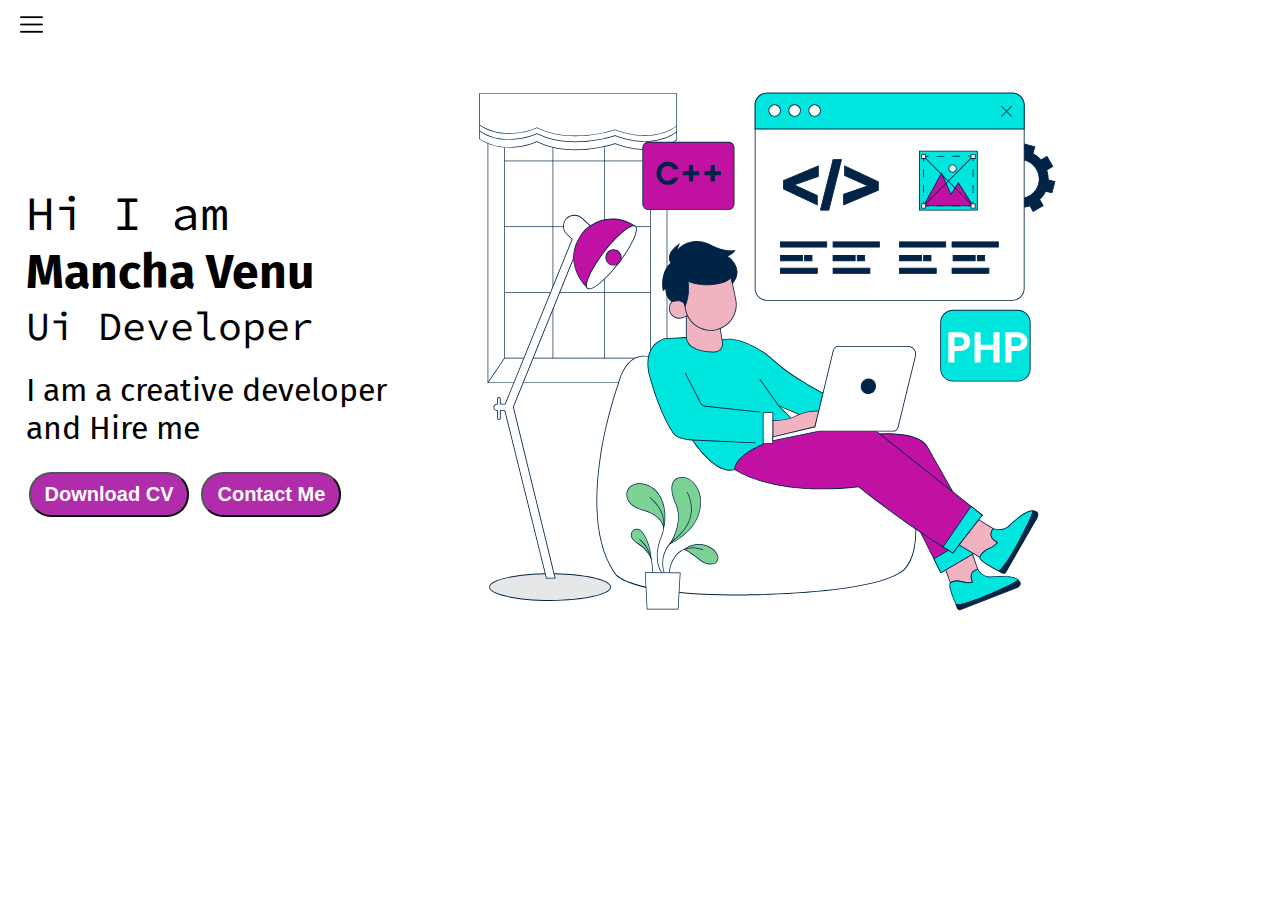
<file: index.html>
<!DOCTYPE html>
<html lang="en">

<head>
    <meta charset="UTF-8">
    <meta name="viewport" content="width=device-width, initial-scale=1.0">
    <title>My Portfolio</title>
    <link rel="stylesheet" href="style.css">
</head>

<body>
    <div class="container">
         <div class="sidebar sidebargo">
            <nav>
                <ul>
                    <li><a href="/">Home</a></li>
                    <li><a href="/myintro.html">My Intro</a></li>
                    <li><a href="/services.html">Services</a></li>
                    <li><a href="/cv.html">CV</a></li>
                    <li><a href="/contact.html">Contact me</a></li>
                </ul>
            </nav>
        </div>
        <div class="main">
            <div class="side-icons">
                <img class="ham" src="./assests/svgs/menu.png" alt="menu-icon" width="23px">
                <img class="cross" src="./assests/svgs/cross.png" alt="cross-icon" width="23px">
            </div>
            <div class="infocontainer">
                <div class="devinfo">
                    <div class="hello">Hi I am </div>
                    <div class="name">Mancha Venu </div>
                    <div class="about"> Ui Developer</div>
                    <div class="moreabout">I am a creative developer and Hire me</div>
                    <div class="buttons">
                       <a href="cv.txt" target="_blank" ><button class="btn">Download CV</button></a>
                        <a href="contact.html"><button class="btn">Contact Me</button></a>
                    </div>
                </div>
                <div class="devpic">
                    <img src="./assests/svgs/Freelance-Developer.svg" alt="main-image">
                </div>
            </div>
        </div>
    </div>

<script src="script.js"></script>
</body>

</html>
</file>
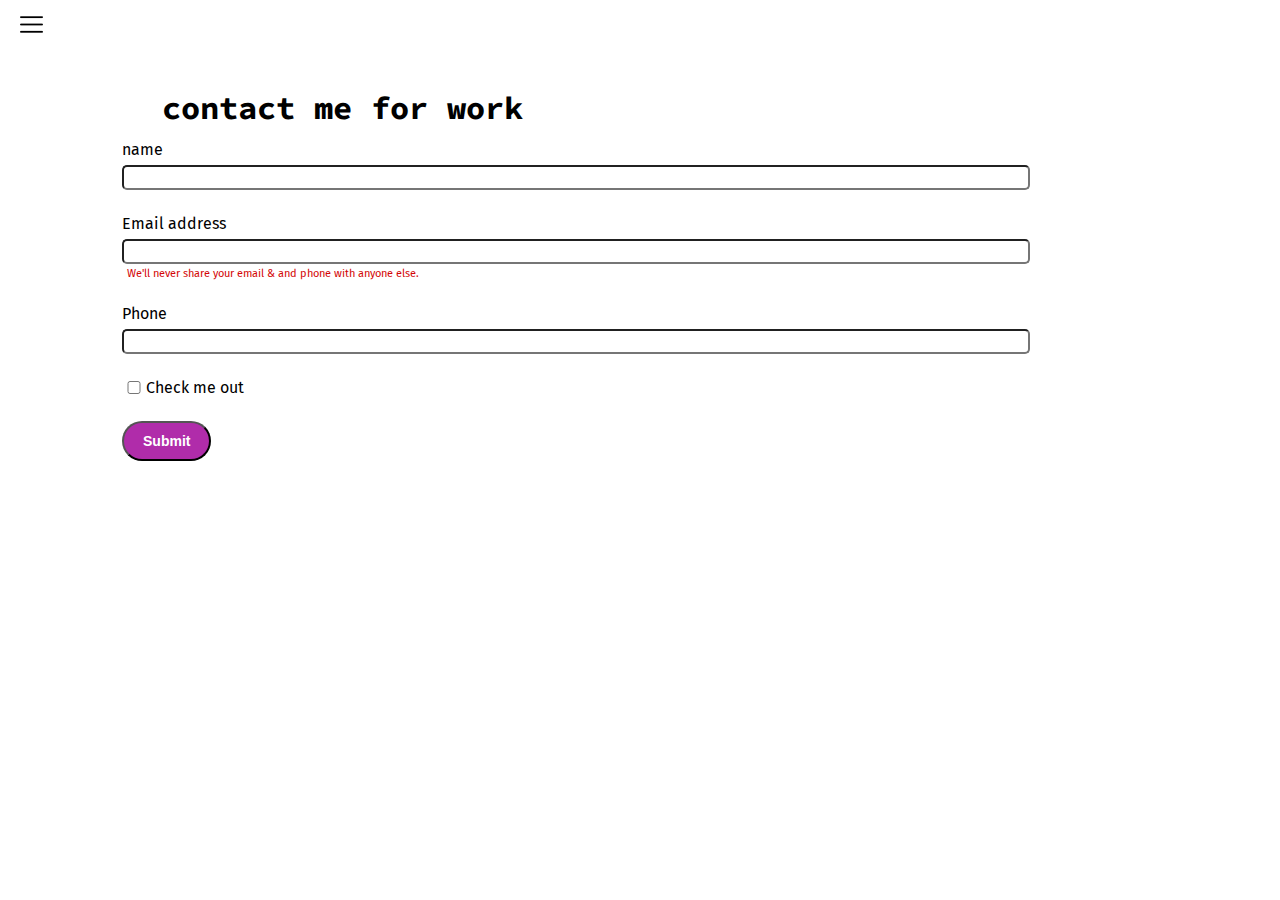
<file: contact.html>
<!DOCTYPE html>
<html lang="en">

<head>
  <meta charset="UTF-8">
  <meta name="viewport" content="width=device-width, initial-scale=1.0">
  <title>My Portfolio</title>
  <link rel="stylesheet" href="style.css">
</head>

<body>
  <div class="container">
    <div class="sidebar sidebargo">
      <nav>
        <ul>
          <li><a href="/">Home</a></li>
          <li><a href="/myintro.html">My Intro</a></li>
          <li><a href="/services.html">Services</a></li>
          <li><a href="/cv.html">CV</a></li>
          <li><a href="/contact.html">Contact me</a></li>
        </ul>
      </nav>
    </div>
    <div class="main">
      <div class="side-icons">
        <img class="ham" src="./assests/svgs/menu.png" alt="menu-icon" width="23px">
        <img class="cross" src="./assests/svgs/cross.png" alt="cross-icon" width="23px">
      </div>
      <div class="contactform">
        <h1> contact me for work</h1>
        <form>
          <div class="mb-3">
            <label for="clientname" class="form-label">name</label>
            <input type="name" class="form-control" id="clientname">
          </div>
          <div class="mb-3">
            <label for="clientmail" class="form-label">Email address</label>
            <input type="email" class="form-control" id="clientmail" aria-describedby="emailHelp">
            <div id="emailHelp" class="form-text">We'll never share your email & and phone with anyone else.</div>
          </div>
          <div class="mb-3">
            <label for="clientphone" class="form-label">Phone</label>
            <input type="phone" class="form-control" id="clientphone">
          </div>
          <div class="mb-3" id="form-check">
            <input type="checkbox" class="form-check-input" id="isclient">
            <label class="form-check-label" for="isclient">Check me out</label>
          </div>
          <button type="submit" class="btn btn-sm">Submit</button>
        </form>
      </div>
    </div>
  </div>
  <script src="script.js"></script>

</body>

</html>
</file>
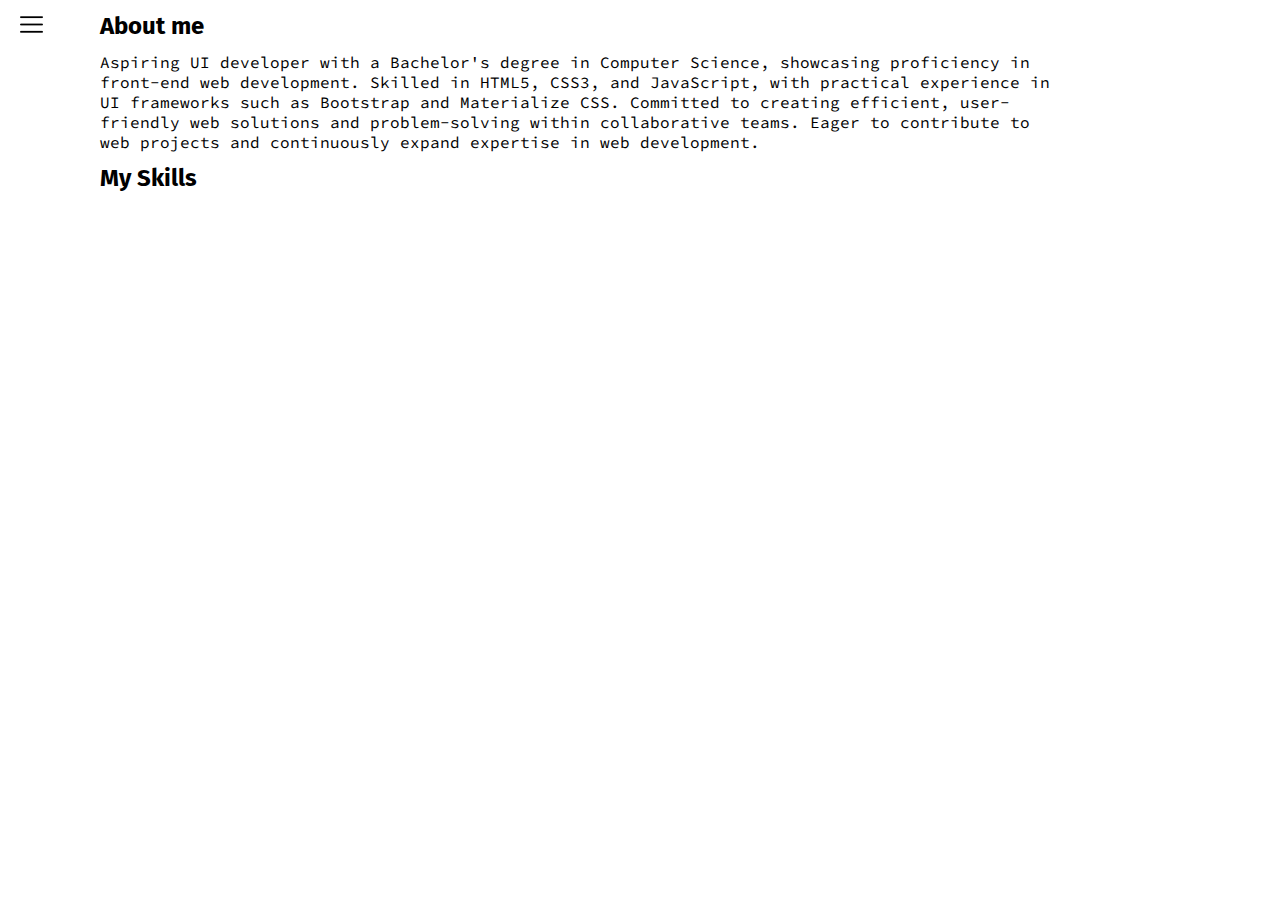
<file: myintro.html>
<!DOCTYPE html>
<html lang="en">

<head>
    <meta charset="UTF-8">
    <meta name="viewport" content="width=device-width, initial-scale=1.0">
    <title>My Portfolio</title>
    <link rel="stylesheet" href="style.css">
</head>

<body>
    <div class="container">
        <div class="sidebar sidebargo">
            <nav>
                <ul>
                    <li><a href="/">Home</a></li>
                    <li><a href="/myintro.html">My Intro</a></li>
                    <li><a href="/services.html">Services</a></li>
                    <li><a href="/cv.html">CV</a></li>
                    <li><a href="/contact.html">Contact me</a></li>                </ul>
            </nav>
        </div>
        <div class="main">
            <div class="side-icons">
                <img class="ham" src="./assests/svgs/menu.png" alt="menu-icon" width="23px">
                <img class="cross" src="./assests/svgs/cross.png" alt="cross-icon" width="23px">
            </div>

            <div class="intro">
                <h2>About me </h2>
                <p>Aspiring UI developer with a Bachelor's degree in Computer Science, showcasing proficiency in
                    front-end
                    web development. Skilled in HTML5, CSS3, and JavaScript, with practical experience in UI frameworks
                    such
                    as Bootstrap and Materialize CSS. Committed to creating efficient, user-friendly web solutions and
                    problem-solving within collaborative teams. Eager to contribute to web projects and continuously
                    expand
                    expertise in web development.</p>
                <h2>My Skills</h2>
                
            </div>
        </div>
    </div>
    <script src="script.js"></script>
</body>

</html>
</file>
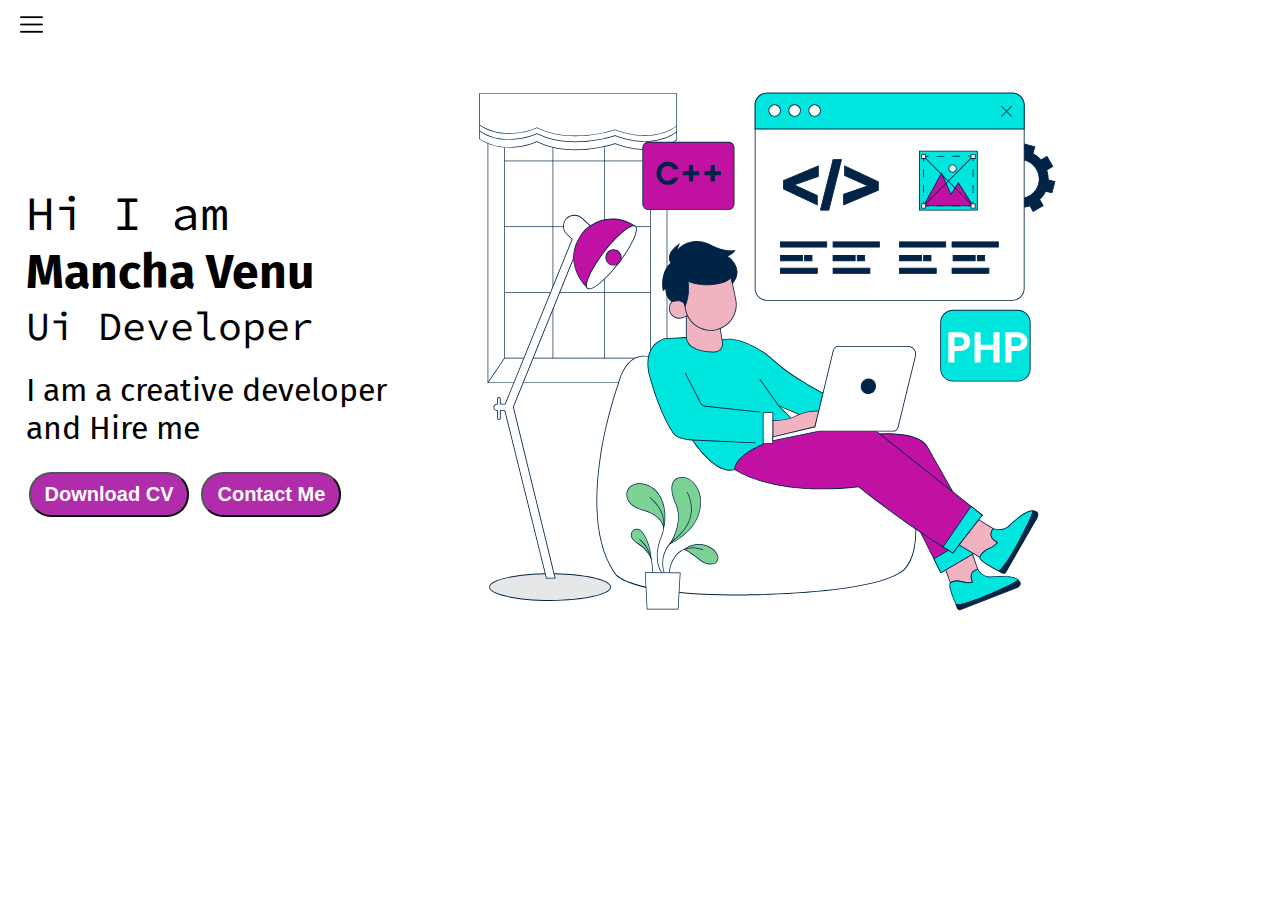
<file: projects.html>
<!DOCTYPE html>
<html lang="en">

<head>
    <meta charset="UTF-8">
    <meta name="viewport" content="width=device-width, initial-scale=1.0">
    <title>My Portfolio</title>
    <link rel="stylesheet" href="style.css">
</head>

<body>
    <div class="container">
         <div class="sidebar sidebargo">
            <nav>
                <ul>
                    <li><a href="/">Home</a></li>
                    <li><a href="/myintro.html">My Intro</a></li>
                    <li><a href="/services.html">Services</a></li>
                    <li><a href="/cv.html">CV</a></li>
                    <li><a href="/projects.html">Projects</a></li>
                </ul>
            </nav>
        </div>
        <div class="main">
            <div class="side-icons">
                <img class="ham" src="./assests/svgs/menu.png" alt="menu-icon" width="23px">
                <img class="cross" src="./assests/svgs/cross.png" alt="cross-icon" width="23px">
            </div>
            <div class="infocontainer">
                <div class="devinfo">
                    <div class="hello">Hi I am </div>
                    <div class="name">Mancha Venu </div>
                    <div class="about"> Ui Developer</div>
                    <div class="moreabout">I am a creative developer and Hire me</div>
                    <div class="buttons">
                       <a href="cv.txt" target="_blank" ><button class="btn">Download CV</button></a>
                        <a href="contact.html"><button class="btn">Contact Me</button></a>
                    </div>
                </div>
                <div class="devpic">
                    <img src="./assests/svgs/Freelance-Developer.svg" alt="main-image">
                </div>
            </div>
        </div>
    </div>

<script src="script.js"></script>
</body>

</html>
</file>
<file: style.css>
@import url('https://fonts.googleapis.com/css2?family=Fira+Sans&display=swap');
@import url('https://fonts.googleapis.com/css2?family=Source+Code+Pro:wght@300&display=swap');

*{
    margin: 0;
    padding: 0;
}

.sidebar{
    background-color: rgb(205, 201, 207);
    font-family: 'fira sans', 'sans-serif'; 
    width:170px;
    height: 100vh;
    position: absolute;
    transition: transform 0.3s ease-in;
}

.sidebar nav{
    padding: 30px;
}

.sidebar nav li{
    list-style: none;
    font-size: 25px;
    padding: 30px 0px;
}
.sidebar nav li a{
   text-decoration: none;
   color: rgb(0, 0, 0);
}
.main{
    /* background-color: rgb(161, 122, 195); */
    width: 90vw;
}

.container{
    display: flex;
}

.infocontainer{
     /* background-color: rgb(108, 27, 133);  */
    height: 63vh;
    width: 86vw;
    margin: 68px auto;
    display: flex;
    justify-content: space-around;

}
.devinfo{
    font-size: 16px;
    display: flex;
    justify-content: center;
    flex-direction: column;
    font-family: 'source code pro', 'monospace';
}
.hello{
    font-size: 3em;
}
.name{
    font-size: 3em;
    font-family: 'fira sans', 'sans-serif'; 
    font-weight: bold;
}
.about{
    font-size: 2.5em;
}
.moreabout{
    font-size: 2em;
    margin-top: 20px;
    font-family: 'fira sans', 'sans-serif'; 
}

.buttons{
    margin-top: 2.2em;
    font-size: 10px;
}
.btn{
    padding: 9px 14px;
    border-radius: 22px;
    color: #fff;
    background-color: rgb(176, 44, 170);
    font-weight: bold;
    font-size: 2em;
    margin: 3px 3px;
    cursor: pointer;
}
.btn:hover{
    background-color: #fff;
    color: rgb(176, 44, 170);
}
.btn-sm{
    font-size: 14px;
    padding: 10px 19px;
    margin: 12px 0;
}
.devpic img{
    height: 63vh;
}


.contactform{
    font-family: 'fira sans', 'sans-serif'; 
    padding: 0 34px;
    /* padding-top: 120px; */
    margin: 88px;
}
.contactform h1{
    font-family: 'source code pro', 'monospace';
    
}

.contactform form div{
    padding: 12px 0;
    display: flex;
    flex-direction: column;

}
.contactform form div input{
    /* width: 26vw; */
    border-radius: 5px;
    margin: 6px 0 0 0;
    padding: 3px;
}

.contactform h1{
   margin: 0 40px;
    
}
#emailHelp{
    font-size: 11px;
    color: rgb(211, 6, 6);
    margin: 0 5px;
    padding: 3px 0 0 0;
}

#form-check{
    flex-direction: row;
}

#form-check input{
    width: 24px;
    margin: 3px 0;
}

h1{
    font-family: 'fira sans', 'sans-serif'; 
    margin: 23px;
}

p{
    font-family: 'source code pro', 'monospace';

}

.intro{
    margin: 0 88px;
}
.intro h2{
    font-family: 'fira sans', 'sans-serif'; 
    margin: 12px;
   
}

.intro p{
    font-family: 'source code pro', 'monospace';
    margin: 12px;
}

.sidebargo{
    transform: translate(-433px, 0px);
    position: absolute;
}
.side-icons{
    position: absolute;
    cursor: pointer;
    top: 13px;
    left: 10px;
}
.ham{
    margin-left: 10px;
}
.cross{
    margin-left: 128px;
}
@media (max-width: 950px){
    /* {
        background-color: aquamarine;
    } */
    .buttons{
        font-size: 5px;
    }
    .devinfo{
        font-size: 10px;
    }
    .devpic{
        display : none;
    }
    .intro ,.contactform{
        margin:50px 8px;
    }
    
}
</file>
